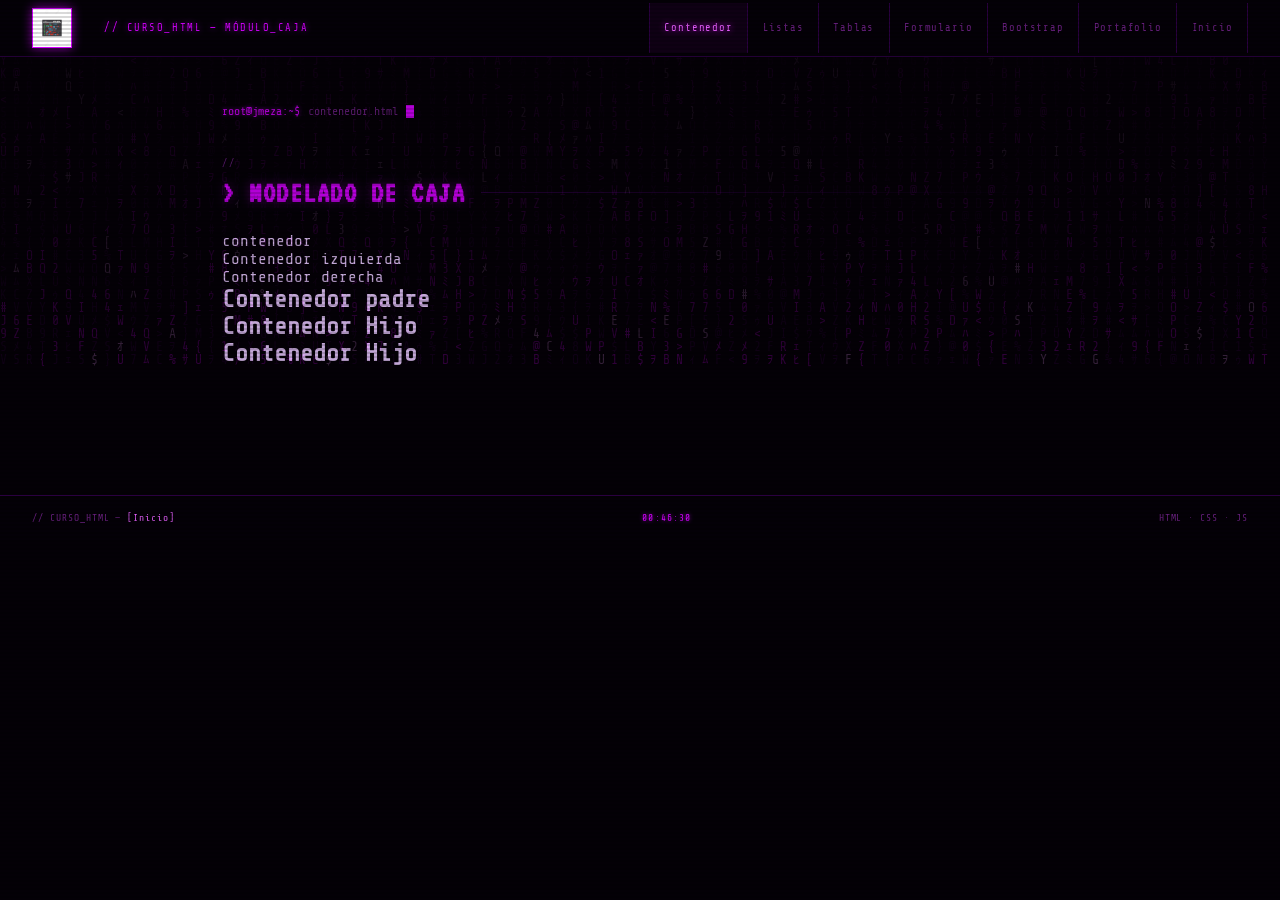
<file: contenedor.html>
<!DOCTYPE html>
<html lang="es">
<head>
    <meta charset="UTF-8">
    <meta name="viewport" content="width=device-width, initial-scale=1.0">
    <title>Contenedor — Curso HTML</title>
    <link rel="preconnect" href="https://fonts.googleapis.com">
    <link href="https://fonts.googleapis.com/css2?family=Share+Tech+Mono&family=VT323&display=swap" rel="stylesheet">
    <link rel="stylesheet" href="style.css">
</style>
</head>
<body>

<canvas id="matrix-canvas"></canvas>

<div class="topbar">
    <img src="./img/images (2).png" alt="logo" onerror="this.style.display='none'">
    <span class="topbar-title">// CURSO_HTML — MÓDULO_CAJA</span>
    <nav class="topbar-nav">
        <a href="contenedor.html" class="active">Contenedor</a>
        <a href="lista.html">Listas</a>
        <a href="tabla.html">Tablas</a>
        <a href="formulario.html">Formulario</a>
        <a href="boostrap.html">Bootstrap</a>
        <a href="Portafolio.html">Portafolio</a>
        <a href="index.html">Inicio</a>
    </nav>
</div>

<main>
    <div class="prompt">contenedor.html <div class="prompt-cur"></div></div>

    <section style="margin-bottom:3rem">
        <div class="section-tag">//</div>
        <div class="section-header"><h2>> MODELADO DE CAJA</h2></div>

    <div>
        <c1>contenedor</c1>
    </div>
    <div>
        <p>Contenedor izquierda</p>
    </div>
    <div>
        <p>Contenedor derecha</p>
    </div>
    <div>
        <h2>Contenedor padre</h2>
        <div>
            <h2>Contenedor Hijo </h2>
        </div>
        <div>
            <h2>Contenedor Hijo </h2>
        </div>
    </div>
    </section>
</main>

<footer>
    <div class="footer-text">// CURSO_HTML — <a href="index.html">[Inicio]</a></div>
    <div id="clock"></div>
    <div class="footer-text">HTML · CSS · JS</div>
</footer>

<script src="matrix.js"></script>
</body>
</html>
</file>
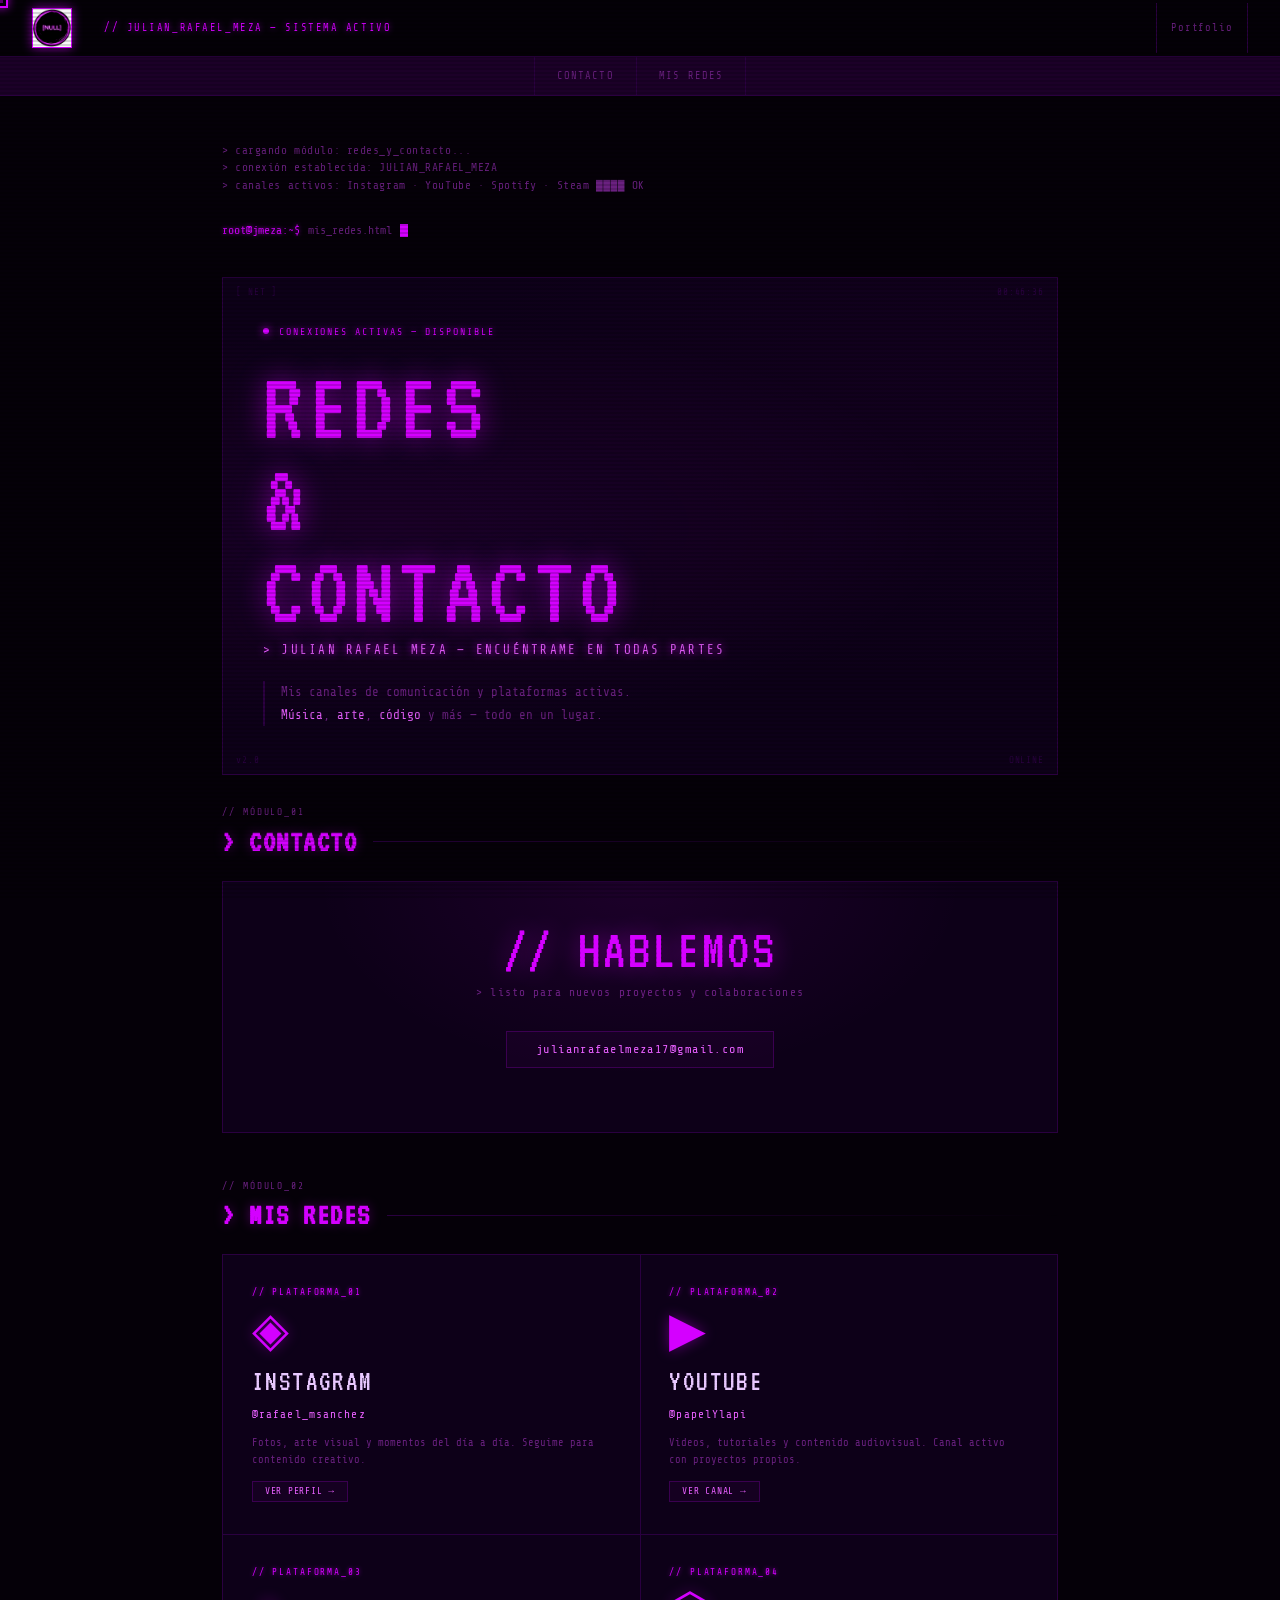
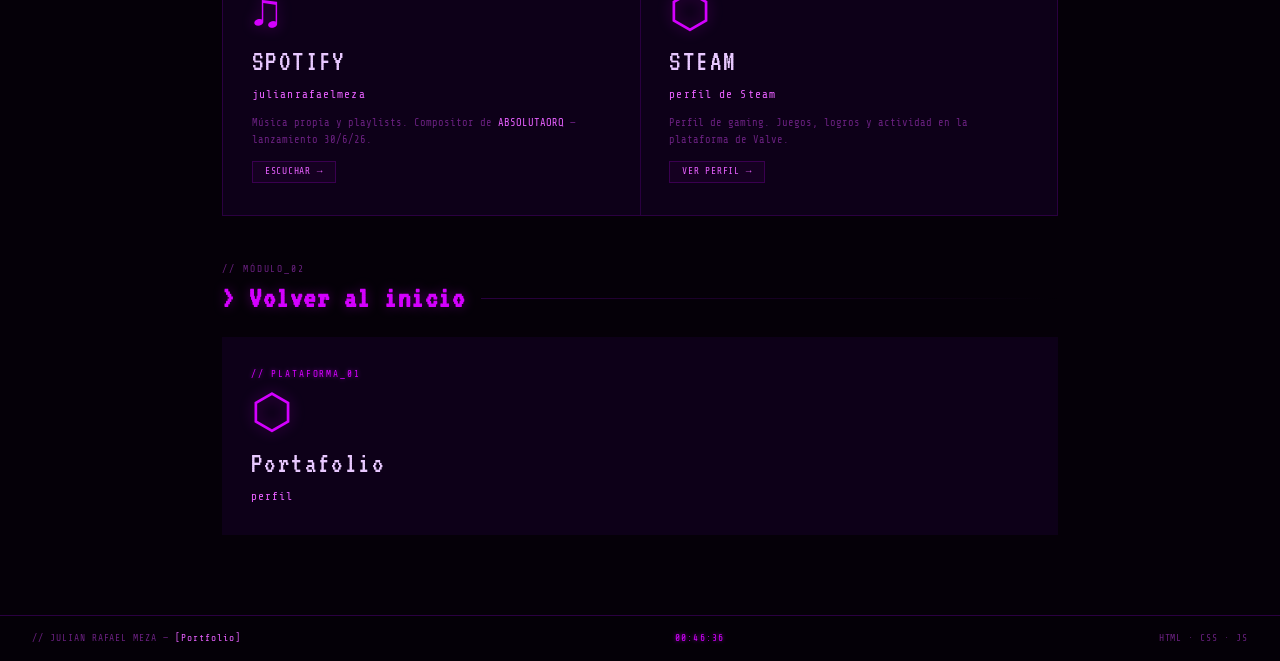
<file: mis_redes.html>
<!DOCTYPE html>
<html lang="es">
<head>
<meta charset="UTF-8">
<meta name="viewport" content="width=device-width, initial-scale=1.0">
<title>JULIAN RAFAEL MEZA — REDES & CONTACTO</title>
<link rel="preconnect" href="https://fonts.googleapis.com">
<link href="https://fonts.googleapis.com/css2?family=Share+Tech+Mono&family=VT323&display=swap" rel="stylesheet">
<style>
:root {
  --bg:       #050008;
  --bg2:      #080010;
  --surface:  #0d0018;
  --surface2: #130022;
  --p:        #d400ff;
  --p-bright: #e860ff;
  --p-dim:    #8800a8;
  --p-dark:   #3a0050;
  --p-xdark:  #1c0028;
  --dim:      #2a0040;
  --muted:    #6a2080;
  --text:     #e8c8ff;
  --font-mono: 'Share Tech Mono', monospace;
  --font-disp: 'VT323', monospace;
}
*,*::before,*::after{box-sizing:border-box;margin:0;padding:0}
html{scroll-behavior:smooth}
body{background:var(--bg);color:var(--text);font-family:var(--font-mono);overflow-x:hidden;min-height:100vh;cursor:none}

/* SCANLINES */
body::after{content:'';position:fixed;inset:0;background:repeating-linear-gradient(0deg,transparent,transparent 2px,rgba(0,0,0,0.15) 2px,rgba(0,0,0,0.15) 4px);pointer-events:none;z-index:9000}

/* CANVAS */
#matrix-canvas{position:fixed;inset:0;z-index:0;opacity:0.2;pointer-events:none}

/* CURSOR */
.cursor{position:fixed;width:16px;height:16px;border:2px solid var(--p);pointer-events:none;z-index:9999;transform:translate(-50%,-50%);transition:width .15s,height .15s,border-color .15s;box-shadow:0 0 10px var(--p-dim)}
.cursor::after{content:'';position:absolute;inset:3px;background:var(--p);opacity:0.4}

header,main,footer,.topbar{position:relative;z-index:10}

/* TOPBAR */
.topbar{border-bottom:1px solid var(--dim);padding:0 2rem;display:flex;align-items:center;gap:2rem;background:rgba(5,0,8,0.95);backdrop-filter:blur(4px);position:sticky;top:0;z-index:200}
.topbar img{width:40px;height:40px;object-fit:cover;border:1px solid var(--p);box-shadow:0 0 10px var(--p-dim);margin:0.5rem 0;flex-shrink:0}
.topbar-title{font-size:0.65rem;color:var(--p);letter-spacing:0.15em;text-shadow:0 0 6px var(--p-dim)}
.topbar-nav{margin-left:auto;display:flex;gap:0}
.topbar-nav a{font-size:0.65rem;color:var(--muted);text-decoration:none;padding:1.2rem 0.9rem;letter-spacing:0.08em;border-left:1px solid var(--dim);transition:color .2s,background .2s;display:block}
.topbar-nav a:last-child{border-right:1px solid var(--dim)}
.topbar-nav a:hover,.topbar-nav a.active{color:var(--p-bright);background:rgba(212,0,255,0.05);text-shadow:0 0 6px var(--p)}

/* NAV INTERNA */
.inner-nav{background:var(--p-xdark);border-bottom:1px solid var(--dim);padding:0 2rem;display:flex;justify-content:center;position:sticky;top:57px;z-index:190}
.inner-nav a{font-size:0.65rem;color:var(--muted);text-decoration:none;padding:0.8rem 1.4rem;letter-spacing:0.1em;text-transform:uppercase;border-right:1px solid var(--dim);transition:color .2s,background .2s;display:block}
.inner-nav a:first-child{border-left:1px solid var(--dim)}
.inner-nav a:hover,.inner-nav a.nav-active{color:var(--p-bright);background:rgba(212,0,255,0.07);text-shadow:0 0 8px var(--p)}

/* MAIN */
main{max-width:900px;margin:0 auto;padding:3rem 2rem 5rem}

/* BOOT */
.boot-line{font-size:0.7rem;color:var(--muted);letter-spacing:0.05em;margin-bottom:0.28rem;opacity:0;animation:bootfade .3s forwards}
.boot-line:nth-child(1){animation-delay:.1s}
.boot-line:nth-child(2){animation-delay:.4s}
.boot-line:nth-child(3){animation-delay:.7s}
@keyframes bootfade{to{opacity:1}}

/* PROMPT */
.prompt{display:flex;align-items:center;gap:.5rem;font-size:.72rem;color:var(--muted);margin-bottom:2.5rem}
.prompt::before{content:'root@jmeza:~$';color:var(--p);text-shadow:0 0 4px var(--p-dim)}
.prompt-cur{width:8px;height:13px;background:var(--p);animation:blink 1s infinite;display:inline-block}
@keyframes blink{0%,100%{opacity:1}50%{opacity:0}}

/* HERO */
.hero{border:1px solid var(--dim);background:var(--surface);padding:3rem 2.5rem;margin-bottom:2rem;position:relative;overflow:hidden}
.hero::before{content:'';position:absolute;inset:0;background:radial-gradient(ellipse at 20% 50%,rgba(212,0,255,0.07) 0%,transparent 60%),radial-gradient(ellipse at 80% 20%,rgba(136,0,168,0.04) 0%,transparent 55%);pointer-events:none}
.hero-corner{position:absolute;font-size:.58rem;color:var(--dim);letter-spacing:.1em}
.hero-corner.tl{top:.6rem;left:.8rem}
.hero-corner.tr{top:.6rem;right:.8rem}
.hero-corner.bl{bottom:.6rem;left:.8rem}
.hero-corner.br{bottom:.6rem;right:.8rem}
.hero-status{font-size:.62rem;color:var(--p);letter-spacing:.2em;text-transform:uppercase;margin-bottom:1.5rem;display:flex;align-items:center;gap:.6rem;text-shadow:0 0 6px var(--p-dim)}
.hero-status::before{content:'';width:6px;height:6px;background:var(--p);border-radius:50%;box-shadow:0 0 8px var(--p);animation:blink 1.2s infinite}
.hero-name{font-family:var(--font-disp);font-size:clamp(3.5rem,8vw,7rem);line-height:.9;letter-spacing:.04em;color:var(--p);text-shadow:0 0 24px rgba(212,0,255,.5),0 0 48px rgba(212,0,255,.2);margin-bottom:.4rem}
.glitch{position:relative;display:inline-block}
.glitch::before,.glitch::after{content:attr(data-text);position:absolute;inset:0;clip-path:polygon(0 0,0 0,0 0,0 0)}
.glitch::before{color:#ff00ff;transform:translateX(-3px);animation:g1 4s infinite;opacity:.6}
.glitch::after{color:#aa00ff;transform:translateX(3px);animation:g2 4s infinite;opacity:.4}
@keyframes g1{0%,90%,100%{clip-path:polygon(0 0,0 0,0 0,0 0);transform:translateX(0)}92%{clip-path:polygon(0 20%,100% 20%,100% 40%,0 40%);transform:translateX(-3px)}94%{clip-path:polygon(0 60%,100% 60%,100% 80%,0 80%);transform:translateX(3px)}96%{clip-path:polygon(0 10%,100% 10%,100% 30%,0 30%);transform:translateX(-2px)}}
@keyframes g2{0%,90%,100%{clip-path:polygon(0 0,0 0,0 0,0 0);transform:translateX(0)}91%{clip-path:polygon(0 50%,100% 50%,100% 70%,0 70%);transform:translateX(3px)}93%{clip-path:polygon(0 30%,100% 30%,100% 45%,0 45%);transform:translateX(-3px)}95%{clip-path:polygon(0 70%,100% 70%,100% 90%,0 90%);transform:translateX(2px)}}
.hero-role{font-size:.78rem;color:var(--p-bright);letter-spacing:.18em;text-transform:uppercase;text-shadow:0 0 8px var(--p);margin-bottom:1.5rem}
.hero-desc{font-size:.78rem;color:var(--muted);line-height:1.8;max-width:500px;border-left:2px solid var(--dim);padding-left:1rem}
.hero-desc span{color:var(--p-bright)}

/* SECTION */
.section-tag{font-size:.6rem;color:var(--muted);letter-spacing:.2em;text-transform:uppercase;margin-bottom:.6rem}
.section-header{display:flex;align-items:center;gap:1rem;margin-bottom:1.5rem}
.section-header h2{font-family:var(--font-disp);font-size:1.9rem;color:var(--p);letter-spacing:.05em;text-shadow:0 0 12px rgba(212,0,255,.35)}
.section-header::after{content:'';flex:1;height:1px;background:linear-gradient(to right,var(--dim),transparent)}

/* CONTACT */
.contact-block{border:1px solid var(--dim);background:var(--surface);padding:2.5rem 2rem;text-align:center;position:relative;overflow:hidden;margin-bottom:1px}
.contact-block::before{content:'';position:absolute;inset:0;background:radial-gradient(ellipse at 50% 0%,rgba(212,0,255,.08) 0%,transparent 55%);pointer-events:none}
.contact-title{font-family:var(--font-disp);font-size:3.5rem;color:var(--p);text-shadow:0 0 24px rgba(212,0,255,.45);margin-bottom:.5rem;letter-spacing:.05em}
.contact-sub{font-size:.7rem;color:var(--muted);letter-spacing:.1em;margin-bottom:2rem}
.contact-email{display:inline-block;font-size:.75rem;color:var(--p-bright);border:1px solid var(--p-dark);padding:.65rem 1.8rem;letter-spacing:.12em;text-transform:lowercase;background:rgba(212,0,255,.04);text-decoration:none;transition:all .2s;margin-bottom:1.5rem}
.contact-email:hover{background:rgba(212,0,255,.12);box-shadow:0 0 12px var(--p-dim);color:#fff}

/* REDES GRID */
.redes-grid{display:grid;grid-template-columns:repeat(2,1fr);gap:1px;background:var(--dim);border:1px solid var(--dim);margin-bottom:3rem}
.red-card{background:var(--surface);padding:2rem 1.8rem;display:flex;flex-direction:column;gap:.7rem;transition:background .25s;position:relative;overflow:hidden;text-decoration:none}
.red-card::before{content:'';position:absolute;top:0;left:0;right:0;height:2px;background:linear-gradient(to right,var(--p-dark),var(--p),var(--p-dark));opacity:0;transition:opacity .25s}
.red-card:hover{background:var(--surface2)}
.red-card:hover::before{opacity:1}
.red-platform{font-size:.58rem;color:var(--p);letter-spacing:.2em;text-transform:uppercase;text-shadow:0 0 4px var(--p-dim)}
.red-icon{font-family:var(--font-disp);font-size:3rem;color:var(--p);text-shadow:0 0 14px rgba(212,0,255,.4);line-height:1}
.red-name{font-family:var(--font-disp);font-size:1.8rem;color:var(--text);letter-spacing:.05em;line-height:1}
.red-handle{font-size:.7rem;color:var(--p-bright);letter-spacing:.1em}
.red-desc{font-size:.65rem;color:var(--muted);line-height:1.65;margin-top:.2rem}
.red-link{font-size:.6rem;color:var(--p-bright);border:1px solid var(--p-dark);padding:.28rem .75rem;letter-spacing:.08em;text-transform:uppercase;display:inline-block;margin-top:auto;background:rgba(212,0,255,.04);transition:all .2s;align-self:flex-start}
.red-card:hover .red-link{background:rgba(212,0,255,.12);box-shadow:0 0 8px var(--p-dim);color:#fff}

/* FOOTER */
footer{border-top:1px solid var(--dim);padding:1.1rem 2rem;display:flex;justify-content:space-between;align-items:center;background:rgba(5,0,8,.95);position:relative;z-index:10}
.footer-text{font-size:.6rem;color:var(--muted);letter-spacing:.1em}
.footer-text a{color:var(--p-bright);text-decoration:none}
#clock{font-size:.6rem;color:var(--p);letter-spacing:.12em;font-family:var(--font-mono);text-shadow:0 0 4px var(--p-dim)}

/* REVEAL */
.reveal{opacity:0;transform:translateY(14px);transition:opacity .7s cubic-bezier(.16,1,.3,1),transform .7s cubic-bezier(.16,1,.3,1)}
.reveal.visible{opacity:1;transform:translateY(0)}
.reveal-d1{transition-delay:.1s}
.reveal-d2{transition-delay:.2s}
.reveal-d3{transition-delay:.3s}

@media(max-width:680px){
  .topbar-title{display:none}
  .topbar-nav a{padding:1rem .6rem;font-size:.58rem}
  .inner-nav a{padding:.7rem .8rem;font-size:.58rem}
  .hero-name{font-size:3.5rem}
  .redes-grid{grid-template-columns:1fr}
}
</style>
</head>
<body>

<canvas id="matrix-canvas"></canvas>
<div class="cursor" id="cursor"></div>

<!-- TOPBAR -->
<div class="topbar">
  <img src="./img/bg,f8f8f8-flat,750x,075,f-pad,750x1000,f8f8f8.jpg" alt="logo" onerror="this.style.display='none'">
  <span class="topbar-title">// JULIAN_RAFAEL_MEZA — SISTEMA ACTIVO</span>
  <nav class="topbar-nav">
    <a href="Portafolio.html">Portfolio</a>
  </nav>
</div>

<!-- NAV INTERNA -->
<nav class="inner-nav" id="inner-nav">
  <a href="#contacto">Contacto</a>
  <a href="#mis-redes">Mis Redes</a>
</nav>

<main>

  <!-- BOOT -->
  <div style="margin-bottom:2rem">
    <div class="boot-line">> cargando módulo: redes_y_contacto...</div>
    <div class="boot-line">> conexión establecida: JULIAN_RAFAEL_MEZA</div>
    <div class="boot-line">> canales activos: Instagram · YouTube · Spotify · Steam ████ OK</div>
  </div>

  <div class="prompt">mis_redes.html <div class="prompt-cur"></div></div>

  <!-- HERO -->
  <div class="hero reveal">
    <div class="hero-corner tl">[ NET ]</div>
    <div class="hero-corner tr" id="hero-clock">--:--:--</div>
    <div class="hero-corner bl">v2.0</div>
    <div class="hero-corner br">ONLINE</div>
    <div class="hero-status">conexiones activas — disponible</div>
    <div class="hero-name">
      <span class="glitch" data-text="REDES">REDES</span><br>
      <span class="glitch" data-text="&">&#38;</span><br>
      <span class="glitch" data-text="CONTACTO">CONTACTO</span>
    </div>
    <div class="hero-role">> Julian Rafael Meza — encuéntrame en todas partes</div>
    <div class="hero-desc">
      Mis canales de comunicación y plataformas activas.<br>
      <span>Música</span>, <span>arte</span>, <span>código</span> y más — todo en un lugar.
    </div>
  </div>

  <!-- ░░░ CONTACTO ░░░ -->
  <section style="margin-bottom:3rem">
    <div id="contacto" style="position:relative;top:-90px"></div>
    <div class="section-tag">// módulo_01</div>
    <div class="section-header"><h2>> CONTACTO</h2></div>

    <div class="contact-block reveal">
      <div class="contact-title">// HABLEMOS</div>
      <div class="contact-sub">> listo para nuevos proyectos y colaboraciones</div>
      <a href="mailto:julianrafaelmeza17@gmail.com" class="contact-email">julianrafaelmeza17@gmail.com</a>
    </div>
  </section>

  <!-- ░░░ MIS REDES ░░░ -->
  <section style="margin-bottom:3rem">
    <div id="mis-redes" style="position:relative;top:-90px"></div>
    <div class="section-tag">// módulo_02</div>
    <div class="section-header"><h2>> MIS REDES</h2></div>

    <div class="redes-grid">

      <!-- INSTAGRAM -->
      <a href="https://www.instagram.com/rafael_msanchez/" target="_blank" class="red-card reveal">
        <div class="red-platform">// plataforma_01</div>
        <div class="red-icon">◈</div>
        <div class="red-name">INSTAGRAM</div>
        <div class="red-handle">@rafael_msanchez</div>
        <div class="red-desc">Fotos, arte visual y momentos del día a día. Seguime para contenido creativo.</div>
        <div class="red-link">ver perfil →</div>
      </a>

      <!-- YOUTUBE -->
      <a href="https://www.youtube.com/@papelYlapi" target="_blank" class="red-card reveal reveal-d1">
        <div class="red-platform">// plataforma_02</div>
        <div class="red-icon">▶</div>
        <div class="red-name">YOUTUBE</div>
        <div class="red-handle">@papelYlapi</div>
        <div class="red-desc">Videos, tutoriales y contenido audiovisual. Canal activo con proyectos propios.</div>
        <div class="red-link">ver canal →</div>
      </a>

      <!-- SPOTIFY -->
      <a href="https://open.spotify.com/user/ewj15jwbirtg1v6elux955fta?si=fZAaULbITOSueE960g8Mcg" target="_blank" class="red-card reveal reveal-d2">
        <div class="red-platform">// plataforma_03</div>
        <div class="red-icon">♫</div>
        <div class="red-name">SPOTIFY</div>
        <div class="red-handle">julianrafaelmeza</div>
        <div class="red-desc">Música propia y playlists. Compositor de <span style="color:var(--p-bright)">ABSOLUTAORQ</span> — lanzamiento 30/6/26.</div>
        <div class="red-link">escuchar →</div>
      </a>

      <!-- STEAM -->
      <a href="https://steamcommunity.com/profiles/76561199217957286/" target="_blank" class="red-card reveal reveal-d3">
        <div class="red-platform">// plataforma_04</div>
        <div class="red-icon">⬡</div>
        <div class="red-name">STEAM</div>
        <div class="red-handle">perfil de Steam</div>
        <div class="red-desc">Perfil de gaming. Juegos, logros y actividad en la plataforma de Valve.</div>
        <div class="red-link">ver perfil →</div>
      </a>

    </div>
  </section>
<section>
    <div id="mis-red" style="position:relative;top:-90px"></div>
    <div class="section-tag">// módulo_02</div>
    <div class="section-header"><h2>> Volver al inicio</h2></div>
  <a href="Portafolio.html" target="_blank" class="red-card reveal reveal-d3">
        <div class="red-platform">// plataforma_01</div>
        <div class="red-icon">⬡</div>
        <div class="red-name">Portafolio</div>
        <div class="red-handle">perfil</div>
      </a>

</section>
</main>

<footer>
  <div class="footer-text">// JULIAN RAFAEL MEZA — <a href="Portafolio.html">[Portfolio]</a></div>
  <div id="clock"></div>
  <div class="footer-text">HTML · CSS · JS</div>
</footer>

<script>
// CURSOR
const cur = document.getElementById('cursor');
document.addEventListener('mousemove', e => {
  cur.style.left = e.clientX + 'px';
  cur.style.top  = e.clientY + 'px';
});
document.querySelectorAll('a,.red-card').forEach(el => {
  el.addEventListener('mouseenter', () => {
    cur.style.width = '24px'; cur.style.height = '24px';
    cur.style.borderColor = '#e860ff';
    cur.style.boxShadow = '0 0 14px #8800a8';
  });
  el.addEventListener('mouseleave', () => {
    cur.style.width = '16px'; cur.style.height = '16px';
    cur.style.borderColor = 'var(--p)';
    cur.style.boxShadow = '0 0 10px var(--p-dim)';
  });
});

// CLOCK
function tick() {
  const t = new Date();
  const s = [t.getHours(), t.getMinutes(), t.getSeconds()].map(n => String(n).padStart(2,'0')).join(':');
  document.getElementById('clock').textContent = s;
  document.getElementById('hero-clock').textContent = s;
}
tick(); setInterval(tick, 1000);

// MATRIX RAIN
const canvas = document.getElementById('matrix-canvas');
const ctx = canvas.getContext('2d');
function resize() { canvas.width = innerWidth; canvas.height = innerHeight; }
resize(); window.addEventListener('resize', resize);
const chars = 'ABCDEFGHIJKLMNOPQRSTUVWXYZ0123456789@#$%ｦｧｨｩｪﾊﾋｻﾐﾑﾒｳｦｵ<>[]{}';
const fs = 13;
let drops = Array(Math.floor(innerWidth / fs)).fill(1);
function draw() {
  ctx.fillStyle = 'rgba(5,0,8,0.055)';
  ctx.fillRect(0, 0, canvas.width, canvas.height);
  ctx.font = fs + 'px Share Tech Mono, monospace';
  drops.forEach((y, i) => {
    const bright = Math.random() > 0.96;
    ctx.fillStyle = bright ? '#f0a0ff' : (Math.random() > 0.65 ? '#d400ff' : '#3a0050');
    ctx.fillText(chars[Math.floor(Math.random() * chars.length)], i * fs, y * fs);
    if (y * fs > canvas.height && Math.random() > 0.974) drops[i] = 0;
    drops[i]++;
  });
}
setInterval(draw, 42);

// REVEAL
const obs = new IntersectionObserver(entries => {
  entries.forEach(e => { if (e.isIntersecting) e.target.classList.add('visible'); });
}, { threshold: 0.07 });
document.querySelectorAll('.reveal').forEach(r => obs.observe(r));

// INNER NAV ACTIVE
const sections = ['contacto','mis-redes'];
const navLinks = document.querySelectorAll('.inner-nav a');
window.addEventListener('scroll', () => {
  let current = '';
  sections.forEach(id => {
    const el = document.getElementById(id);
    if (el && scrollY >= el.offsetTop - 120) current = id;
  });
  navLinks.forEach(a => {
    const href = a.getAttribute('href').replace('#','');
    a.classList.toggle('nav-active', href === current);
  });
});
</script>
</body>
</html>
</file>
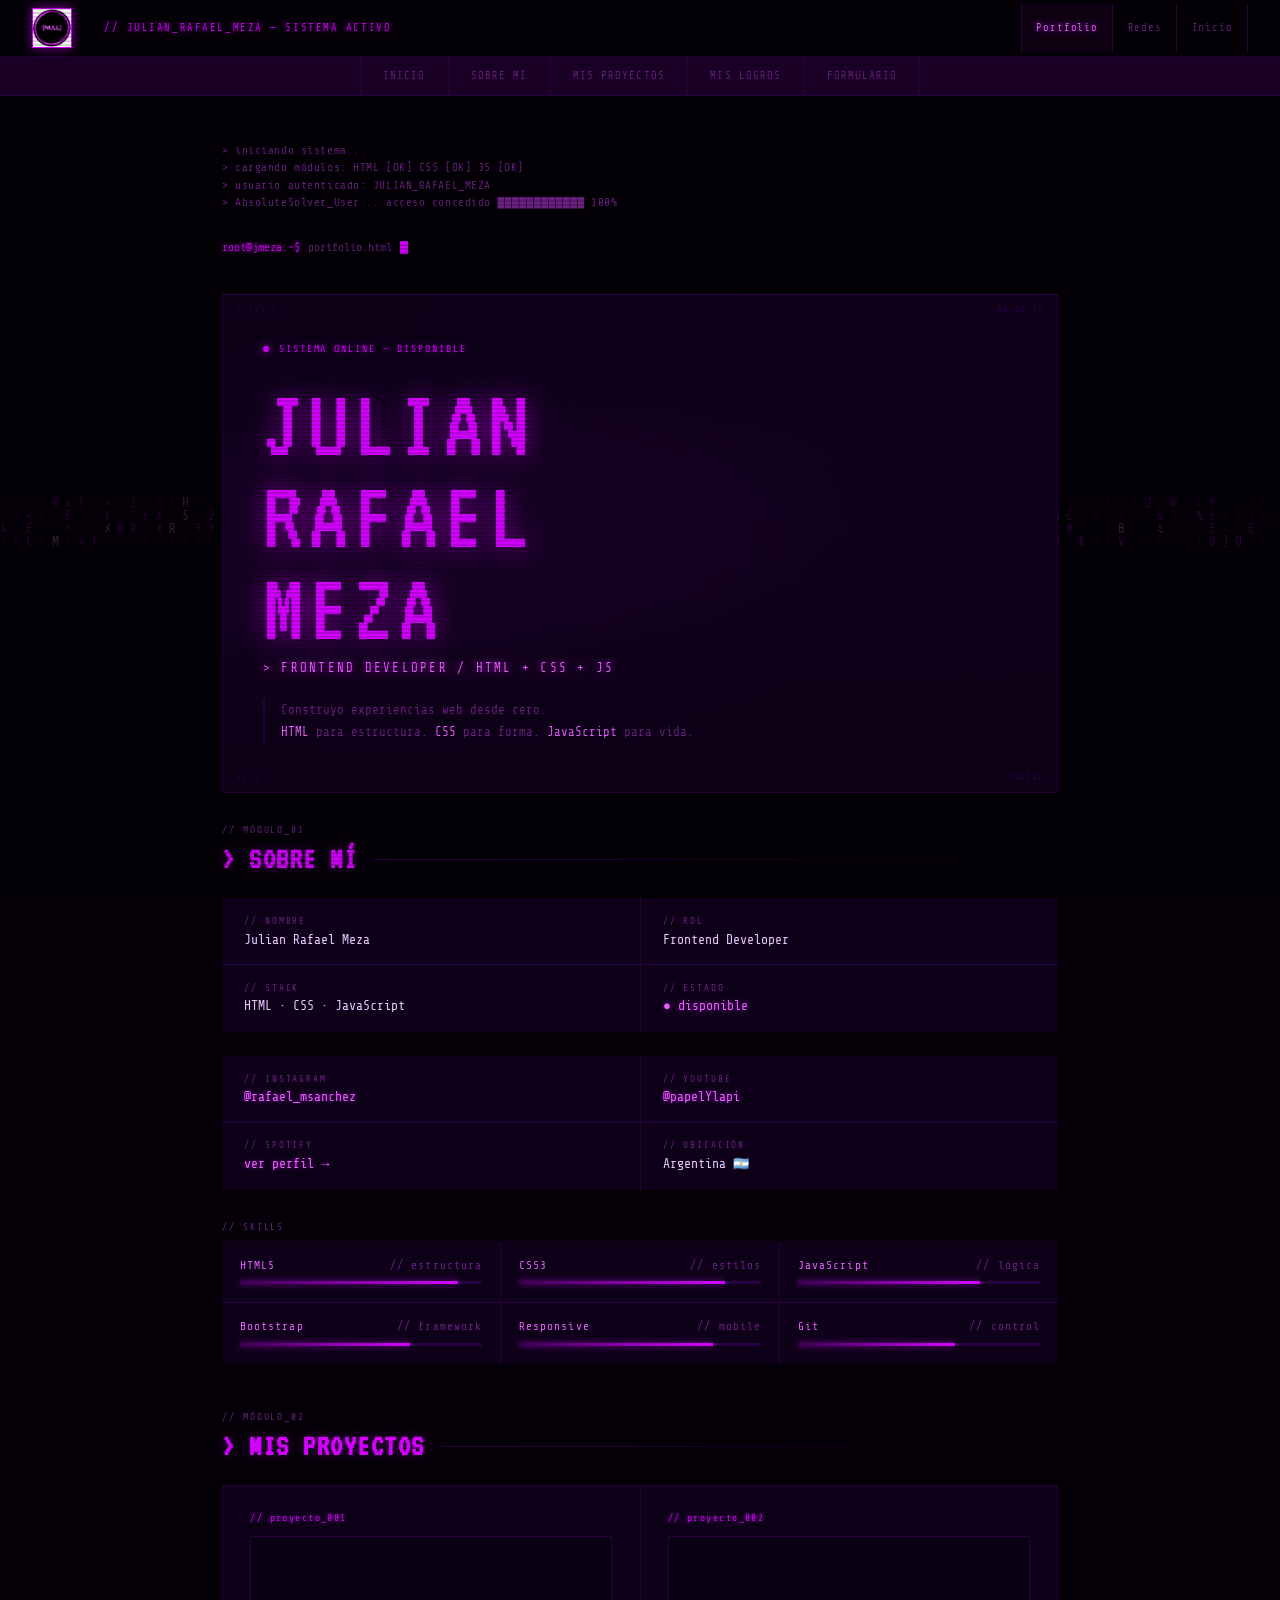
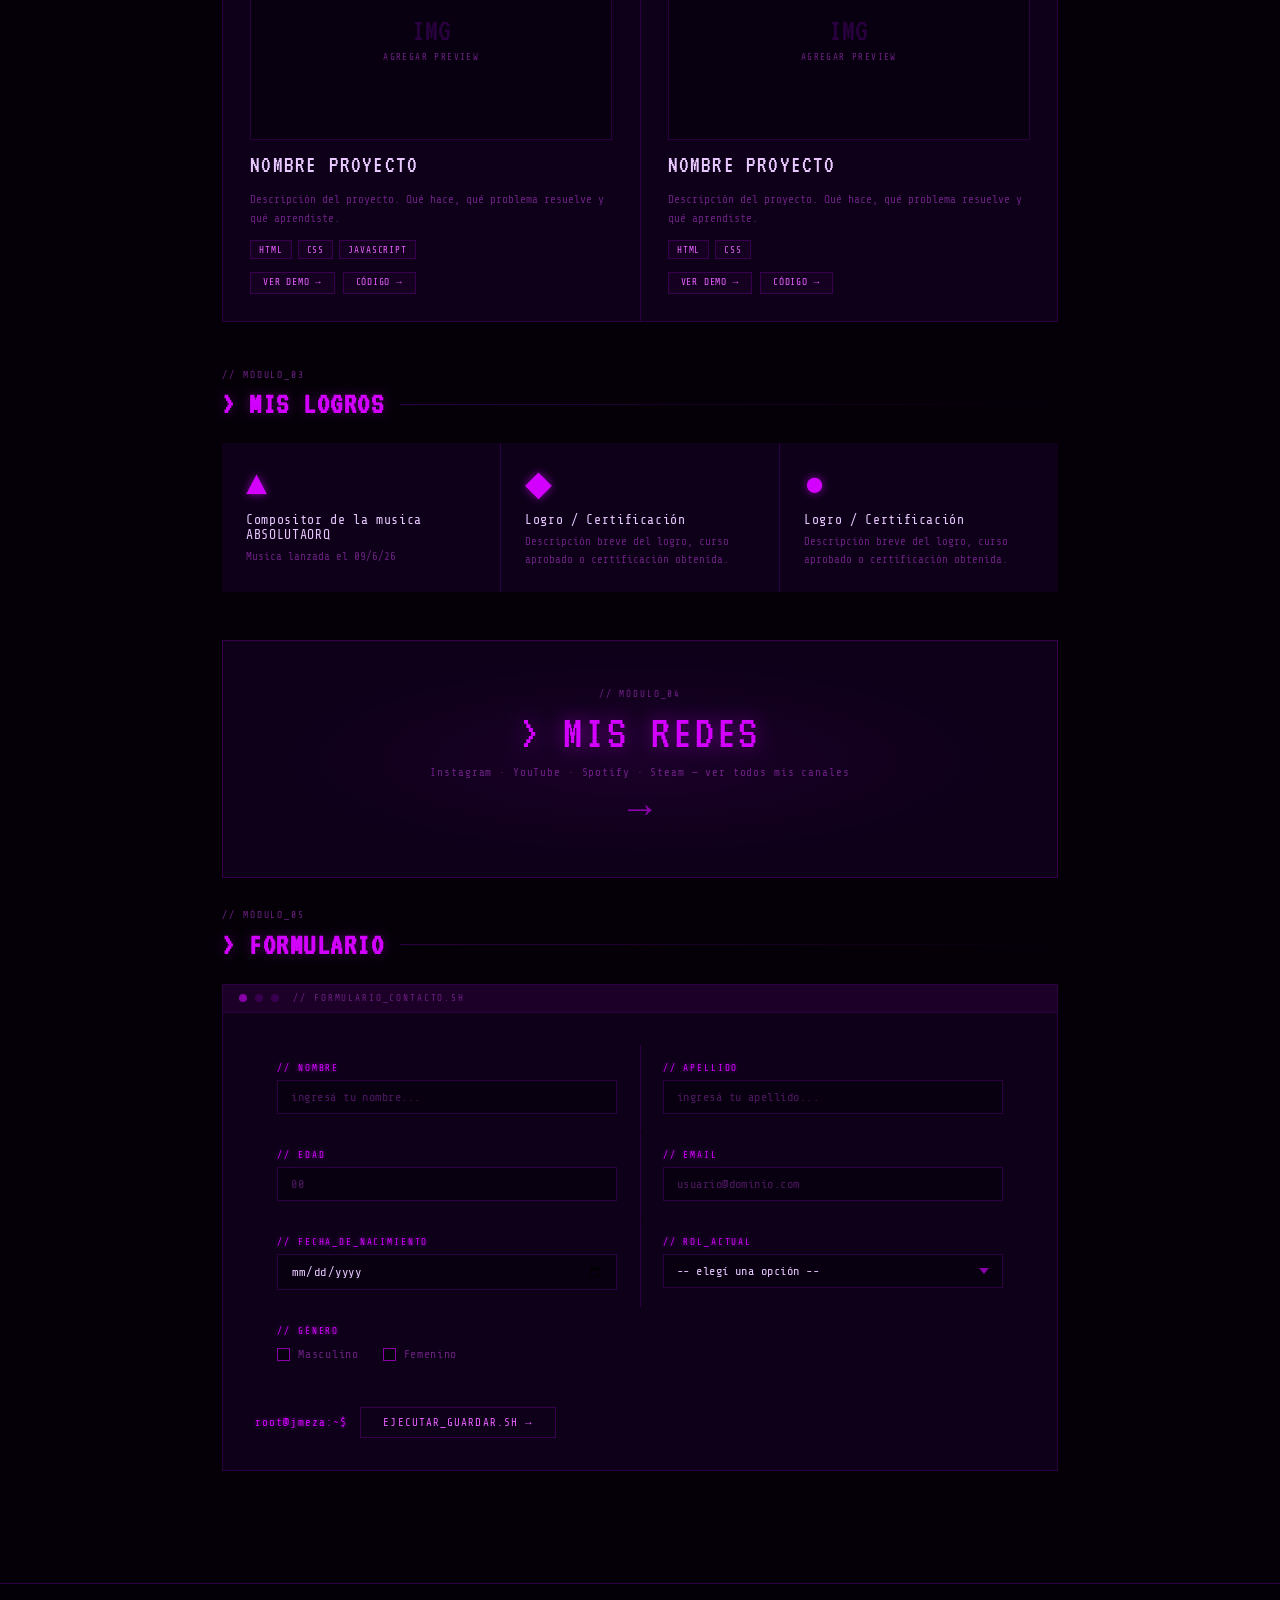
<file: Portafolio.html>
<!DOCTYPE html>
<html lang="es">
<head>
<meta charset="UTF-8">
<meta name="viewport" content="width=device-width, initial-scale=1.0">
<title>JULIAN RAFAEL MEZA — PORTAFOLIO</title>
<link rel="preconnect" href="https://fonts.googleapis.com">
<link href="https://fonts.googleapis.com/css2?family=Share+Tech+Mono&family=VT323&display=swap" rel="stylesheet">
<link rel="stylesheet" href="style.css">

</head>
<body>

<canvas id="matrix-canvas"></canvas>


<div class="topbar">
  <img src="./img/bg,f8f8f8-flat,750x,075,f-pad,750x1000,f8f8f8.jpg" alt="logo" onerror="this.style.display='none'">
  <span class="topbar-title">// JULIAN_RAFAEL_MEZA — SISTEMA ACTIVO</span>
  <nav class="topbar-nav">
    <a href="Portafolio.html" class="active">Portfolio</a>
    <a href="mis_redes.html">Redes</a>
    <a href="index.html">Inicio</a>
  </nav>
</div>

<nav class="inner-nav" id="inner-nav">
  <a href="#inicio">Inicio</a>
  <a href="#sobre-mi">Sobre mí</a>
  <a href="#mis-proyectos">Mis proyectos</a>
  <a href="#mis-logros">Mis logros</a>
  <a href="#formulario">formulario</a>
</nav>


<main>


  <div style="margin-bottom:2rem">
    <div class="boot-line">> iniciando sistema...</div>
    <div class="boot-line">> cargando módulos: HTML [OK] CSS [OK] JS [OK]</div>
    <div class="boot-line">> usuario autenticado: JULIAN_RAFAEL_MEZA</div>
    <div class="boot-line">> AbsoluteSolver_User... acceso concedido ████████████ 100%</div>
  </div>

  <div class="prompt">portfolio.html <div class="prompt-cur"></div></div>


  <div id="inicio"></div>
  <div class="hero reveal">
    <div class="hero-corner tl">[ SYS ]</div>
    <div class="hero-corner tr" id="hero-clock">--:--:--</div>
    <div class="hero-corner bl">v2.0</div>
    <div class="hero-corner br">ONLINE</div>
    <div class="hero-status">sistema online — disponible</div>
    <div class="hero-name">
      <span class="glitch" data-text="JULIAN">JULIAN</span><br>
      <span class="glitch" data-text="RAFAEL">RAFAEL</span><br>
      <span class="glitch" data-text="MEZA">MEZA</span>
    </div>
    <div class="hero-role">> Frontend Developer / HTML + CSS + JS</div>
    <div class="hero-desc">
      Construyo experiencias web desde cero.<br>
      <span>HTML</span> para estructura. <span>CSS</span> para forma. <span>JavaScript</span> para vida.
    </div>
  </div>

  <section style="margin-bottom:3rem">
    <div id="sobre-mi" style="position:relative;top:-90px"></div>
    <div class="section-tag">// módulo_01</div>
    <div class="section-header"><h2>> SOBRE MÍ</h2></div>
    <div class="about-row reveal">
      <div class="about-cell">
        <div class="about-cell-label">// nombre</div>
        <div class="about-cell-value">Julian Rafael Meza</div>
      </div>
      <div class="about-cell">
        <div class="about-cell-label">// rol</div>
        <div class="about-cell-value">Frontend Developer</div>
      </div>
      <div class="about-cell">
        <div class="about-cell-label">// stack</div>
        <div class="about-cell-value">HTML · CSS · JavaScript</div>
      </div>
      <div class="about-cell">
        <div class="about-cell-label">// estado</div>
        <div class="about-cell-value" style="color:var(--p-bright);text-shadow:0 0 6px var(--p-dim)">● disponible</div>
      </div>
    </div>
    <div class="about-row reveal reveal-d1">
      <div class="about-cell">
        <div class="about-cell-label">// instagram</div>
        <div class="about-cell-value"><a href="https://www.instagram.com/rafael_msanchez/" target="_blank">@rafael_msanchez</a></div>
      </div>
      <div class="about-cell">
        <div class="about-cell-label">// youtube</div>
        <div class="about-cell-value"><a href="https://www.youtube.com/@papelYlapi" target="_blank">@papelYlapi</a></div>
      </div>
      <div class="about-cell">
        <div class="about-cell-label">// spotify</div>
        <div class="about-cell-value"><a href="https://open.spotify.com/user/ewj15jwbirtg1v6elux955fta?si=fZAaULbITOSueE960g8Mcg" target="_blank">ver perfil →</a></div>
      </div>
      <div class="about-cell">
        <div class="about-cell-label">// ubicación</div>
        <div class="about-cell-value">Argentina 🇦🇷</div>
      </div>
    </div>

    <div class="section-tag" style="margin-top:2rem">// skills</div>
    <div class="skills-grid reveal reveal-d2">
      <div class="skill-item">
        <div class="skill-name">HTML5 <span>// estructura</span></div>
        <div class="skill-bar"><div class="skill-bar-fill" data-level="90"></div></div>
      </div>
      <div class="skill-item">
        <div class="skill-name">CSS3 <span>// estilos</span></div>
        <div class="skill-bar"><div class="skill-bar-fill" data-level="85"></div></div>
      </div>
      <div class="skill-item">
        <div class="skill-name">JavaScript <span>// lógica</span></div>
        <div class="skill-bar"><div class="skill-bar-fill" data-level="75"></div></div>
      </div>
      <div class="skill-item">
        <div class="skill-name">Bootstrap <span>// framework</span></div>
        <div class="skill-bar"><div class="skill-bar-fill" data-level="70"></div></div>
      </div>
      <div class="skill-item">
        <div class="skill-name">Responsive <span>// mobile</span></div>
        <div class="skill-bar"><div class="skill-bar-fill" data-level="80"></div></div>
      </div>
      <div class="skill-item">
        <div class="skill-name">Git <span>// control</span></div>
        <div class="skill-bar"><div class="skill-bar-fill" data-level="65"></div></div>
      </div>
    </div>
  </section>

  <section style="margin-bottom:3rem">
    <div id="mis-proyectos" style="position:relative;top:-90px"></div>
    <div class="section-tag">// módulo_02</div>
    <div class="section-header"><h2>> MIS PROYECTOS</h2></div>

    <div class="projects-grid">


      <div class="project-card reveal">
        <div class="project-num">// proyecto_001</div>
        <div class="project-preview">
          <!-- Con imagen: <img src="./img/preview1.jpg" alt="Proyecto 1"> -->
          <div class="project-preview-placeholder">
            <div class="ph-icon">IMG</div>
            <div class="ph-label">agregar preview</div>
          </div>
        </div>
        <div class="project-title">NOMBRE PROYECTO</div>
        <div class="project-desc">Descripción del proyecto. Qué hace, qué problema resuelve y qué aprendiste.</div>
        <div class="project-tags">
          <span class="tag">HTML</span>
          <span class="tag">CSS</span>
          <span class="tag">JavaScript</span>
        </div>
        <div class="project-links">
          <a href="#" class="project-link">ver demo →</a>
          <a href="#" class="project-link">código →</a>
        </div>
      </div>

      
      <div class="project-card reveal reveal-d1">
        <div class="project-num">// proyecto_002</div>
        <div class="project-preview">
          <div class="project-preview-placeholder">
            <div class="ph-icon">IMG</div>
            <div class="ph-label">agregar preview</div>
          </div>
        </div>
        <div class="project-title">NOMBRE PROYECTO</div>
        <div class="project-desc">Descripción del proyecto. Qué hace, qué problema resuelve y qué aprendiste.</div>
        <div class="project-tags">
          <span class="tag">HTML</span>
          <span class="tag">CSS</span>
        </div>
        <div class="project-links">
          <a href="#" class="project-link">ver demo →</a>
          <a href="#" class="project-link">código →</a>
        </div>
      </div>
    </div>
    
  </section>

  <!-- ░░░ MIS LOGROS ░░░ -->
  <section style="margin-bottom:3rem">
    <div id="mis-logros" style="position:relative;top:-90px"></div>
    <div class="section-tag">// módulo_03</div>
    <div class="section-header"><h2>> MIS LOGROS</h2></div>

    <div class="logros-grid">

      <div class="logro-card reveal">
        <div class="logro-icon">▲</div>
        <div class="logro-title">Compositor de la musica ABSOLUTAORQ</div>
        <div class="logro-desc">Musica lanzada el 09/6/26</div>
      </div>

      <div class="logro-card reveal reveal-d1">
        <div class="logro-icon">◆</div>
        <div class="logro-title">Logro / Certificación</div>
        <div class="logro-desc">Descripción breve del logro, curso aprobado o certificación obtenida.</div>
      </div>

      <div class="logro-card reveal reveal-d2">
        <div class="logro-icon">●</div>
        <div class="logro-title">Logro / Certificación</div>
        <div class="logro-desc">Descripción breve del logro, curso aprobado o certificación obtenida.

        </div>
      </div>
    </div>
  </section>

  <section style="margin-bottom:2rem">
    <a href="mis_redes.html" class="redes-cta reveal">
      <div class="redes-cta-label">// módulo_04</div>
      <div class="redes-cta-title">> MIS REDES</div>
      <div class="redes-cta-sub">Instagram · YouTube · Spotify · Steam — ver todos mis canales</div>
      <div class="redes-cta-arrow">→</div>
    </a>
  </section>


  <div id="formulario" style="position:relative;top:-90px"></div>
  <section style="margin-bottom:2rem">
    <div class="section-tag">// módulo_05</div>
    <div class="section-header"><h2>> FORMULARIO</h2></div>

    <div class="form-terminal reveal">
      <div class="form-topbar">
        <span class="form-topbar-dot"></span><span class="form-topbar-dot"></span><span class="form-topbar-dot"></span>
        <span class="form-topbar-title">// formulario_contacto.sh</span>
      </div>

      <form class="form-body" onsubmit="return false;">

        <div class="form-row">
          <div class="form-field">
            <label class="form-label">// nombre</label>
            <input class="form-input" type="text" placeholder="ingresá tu nombre...">
          </div>
          <div class="form-field">
            <label class="form-label">// apellido</label>
            <input class="form-input" type="text" placeholder="ingresá tu apellido...">
          </div>
        </div>

        <div class="form-row">
          <div class="form-field">
            <label class="form-label">// edad</label>
            <input class="form-input" type="number" placeholder="00" min="1" max="99">
          </div>
          <div class="form-field">
            <label class="form-label">// email</label>
            <input class="form-input" type="email" placeholder="usuario@dominio.com">
          </div>
        </div>

        <div class="form-row">
          <div class="form-field">
            <label class="form-label">// fecha_de_nacimiento</label>
            <input class="form-input" type="date">
          </div>
          <div class="form-field">
            <label class="form-label">// rol_actual</label>
            <select class="form-input form-select">
              <option value="">-- elegí una opción --</option>
              <option value="frontend">Des FRONTEND</option>
              <option value="backend">Des BACKEND</option>
              <option value="lead">Líder de equipo</option>
              <option value="python">Senior PYTHON</option>
            </select>
          </div>
        </div>

        <div class="form-field">
          <label class="form-label">// género</label>
          <div class="form-checkbox-group">
            <label class="form-checkbox-label">
              <input type="checkbox" class="form-checkbox">
              <span class="form-checkbox-custom"></span>
              Masculino
            </label>
            <label class="form-checkbox-label">
              <input type="checkbox" class="form-checkbox">
              <span class="form-checkbox-custom"></span>
              Femenino
            </label>
          </div>
        </div>

        <div class="form-actions">
          <span class="form-prompt-pre">root@jmeza:~$</span>
          <button type="submit" class="form-submit">ejecutar_guardar.sh →</button>
        </div>

      </form>
    </div>
  </section>

</main>

<footer>
  <div class="footer-text">// JULIAN RAFAEL MEZA — <a href="portfolio.html">[Portfolio]</a></div>
  <div id="clock"></div>
  <div class="footer-text">HTML · CSS · JS</div>
</footer>

<script src="script.js"></script>
</body>
</html>
</file>
<file: style.css>
:root {
  --bg:       #050008;
  --bg2:      #080010;
  --surface:  #0d0018;
  --surface2: #130022;
  --p:        #d400ff;
  --p-bright: #e860ff;
  --p-dim:    #8800a8;
  --p-dark:   #3a0050;
  --p-xdark:  #1c0028;
  --dim:      #2a0040;
  --muted:    #6a2080;
  --text:     #e8c8ff;
  --font-mono: 'Share Tech Mono', monospace;
  --font-disp: 'VT323', monospace;
}
*,*::before,*::after{box-sizing:border-box;margin:0;padding:0}
html{scroll-behavior:smooth}
body{background:var(--bg);color:var(--text);font-family:var(--font-mono);overflow-x:hidden;min-height:100vh}

/* SCANLINES */
body::after{content:'';position:fixed;inset:0;background:repeating-linear-gradient(0deg,transparent,transparent 2px,rgba(0,0,0,0.15) 2px,rgba(0,0,0,0.15) 4px);pointer-events:none;z-index:9000}

/* CANVAS */
#matrix-canvas{position:fixed;inset:0;z-index:0;opacity:0.2;pointer-events:none}


/* TOPBAR — links del proyecto */
.topbar{border-bottom:1px solid var(--dim);padding:0 2rem;display:flex;align-items:center;gap:2rem;background:rgba(5,0,8,0.95);backdrop-filter:blur(4px);position:sticky;top:0;z-index:200}
.topbar img{width:40px;height:40px;object-fit:cover;border:1px solid var(--p);box-shadow:0 0 10px var(--p-dim);margin:0.5rem 0;flex-shrink:0}
.topbar-title{font-size:0.65rem;color:var(--p);letter-spacing:0.15em;text-shadow:0 0 6px var(--p-dim)}
.topbar-nav{margin-left:auto;display:flex;gap:0}
.topbar-nav a{font-size:0.65rem;color:var(--muted);text-decoration:none;padding:1.2rem 0.9rem;letter-spacing:0.08em;border-left:1px solid var(--dim);transition:color .2s,background .2s;display:block}
.topbar-nav a:last-child{border-right:1px solid var(--dim)}
.topbar-nav a:hover,.topbar-nav a.active{color:var(--p-bright);background:rgba(212,0,255,0.05);text-shadow:0 0 6px var(--p)}
.topbar-nav a[href="portfolio.html"]{color:var(--p);text-shadow:0 0 4px var(--p-dim)}

/* NAV INTERNA — anclas del portfolio */
.inner-nav{background:var(--p-xdark);border-bottom:1px solid var(--dim);padding:0 2rem;display:flex;justify-content:center;position:sticky;top:57px;z-index:190}
.inner-nav a{font-size:0.65rem;color:var(--muted);text-decoration:none;padding:0.8rem 1.4rem;letter-spacing:0.1em;text-transform:uppercase;border-right:1px solid var(--dim);transition:color .2s,background .2s;display:block}
.inner-nav a:first-child{border-left:1px solid var(--dim)}
.inner-nav a:hover,.inner-nav a.nav-active{color:var(--p-bright);background:rgba(212,0,255,0.07);text-shadow:0 0 8px var(--p)}

/* MAIN */
main{max-width:900px;margin:0 auto;padding:3rem 2rem 5rem}

/* BOOT */
.boot-line{font-size:0.7rem;color:var(--muted);letter-spacing:0.05em;margin-bottom:0.28rem;opacity:0;animation:bootfade .3s forwards}
.boot-line:nth-child(1){animation-delay:.1s}
.boot-line:nth-child(2){animation-delay:.4s}
.boot-line:nth-child(3){animation-delay:.7s}
.boot-line:nth-child(4){animation-delay:1s}
@keyframes bootfade{to{opacity:1}}

/* PROMPT */
.prompt{display:flex;align-items:center;gap:.5rem;font-size:.72rem;color:var(--muted);margin-bottom:2.5rem}
.prompt::before{content:'root@jmeza:~$';color:var(--p);text-shadow:0 0 4px var(--p-dim)}
.prompt-cur{width:8px;height:13px;background:var(--p);animation:blink 1s infinite;display:inline-block}
@keyframes blink{0%,100%{opacity:1}50%{opacity:0}}

/* HERO */
.hero{border:1px solid var(--dim);background:var(--surface);padding:3rem 2.5rem;margin-bottom:2rem;position:relative;overflow:hidden}
.hero::before{content:'';position:absolute;inset:0;background:radial-gradient(ellipse at 20% 50%,rgba(212,0,255,0.07) 0%,transparent 60%),radial-gradient(ellipse at 80% 20%,rgba(136,0,168,0.04) 0%,transparent 55%);pointer-events:none}
.hero-corner{position:absolute;font-size:.58rem;color:var(--dim);letter-spacing:.1em}
.hero-corner.tl{top:.6rem;left:.8rem}
.hero-corner.tr{top:.6rem;right:.8rem}
.hero-corner.bl{bottom:.6rem;left:.8rem}
.hero-corner.br{bottom:.6rem;right:.8rem}
.hero-status{font-size:.62rem;color:var(--p);letter-spacing:.2em;text-transform:uppercase;margin-bottom:1.5rem;display:flex;align-items:center;gap:.6rem;text-shadow:0 0 6px var(--p-dim)}
.hero-status::before{content:'';width:6px;height:6px;background:var(--p);border-radius:50%;box-shadow:0 0 8px var(--p);animation:blink 1.2s infinite}
.hero-name{font-family:var(--font-disp);font-size:clamp(3.5rem,8vw,7rem);line-height:.9;letter-spacing:.04em;color:var(--p);text-shadow:0 0 24px rgba(212,0,255,.5),0 0 48px rgba(212,0,255,.2);margin-bottom:.4rem}
.glitch{position:relative;display:inline-block}
.glitch::before,.glitch::after{content:attr(data-text);position:absolute;inset:0;clip-path:polygon(0 0,0 0,0 0,0 0)}
.glitch::before{color:#ff00ff;transform:translateX(-3px);animation:g1 4s infinite;opacity:.6}
.glitch::after{color:#aa00ff;transform:translateX(3px);animation:g2 4s infinite;opacity:.4}
@keyframes g1{0%,90%,100%{clip-path:polygon(0 0,0 0,0 0,0 0);transform:translateX(0)}92%{clip-path:polygon(0 20%,100% 20%,100% 40%,0 40%);transform:translateX(-3px)}94%{clip-path:polygon(0 60%,100% 60%,100% 80%,0 80%);transform:translateX(3px)}96%{clip-path:polygon(0 10%,100% 10%,100% 30%,0 30%);transform:translateX(-2px)}}
@keyframes g2{0%,90%,100%{clip-path:polygon(0 0,0 0,0 0,0 0);transform:translateX(0)}91%{clip-path:polygon(0 50%,100% 50%,100% 70%,0 70%);transform:translateX(3px)}93%{clip-path:polygon(0 30%,100% 30%,100% 45%,0 45%);transform:translateX(-3px)}95%{clip-path:polygon(0 70%,100% 70%,100% 90%,0 90%);transform:translateX(2px)}}
.hero-role{font-size:.78rem;color:var(--p-bright);letter-spacing:.18em;text-transform:uppercase;text-shadow:0 0 8px var(--p);margin-bottom:1.5rem}
.hero-desc{font-size:.78rem;color:var(--muted);line-height:1.8;max-width:500px;border-left:2px solid var(--dim);padding-left:1rem}
.hero-desc span{color:var(--p-bright)}

/* SECTION */
.section-tag{font-size:.6rem;color:var(--muted);letter-spacing:.2em;text-transform:uppercase;margin-bottom:.6rem}
.section-header{display:flex;align-items:center;gap:1rem;margin-bottom:1.5rem}
.section-header h2{font-family:var(--font-disp);font-size:1.9rem;color:var(--p);letter-spacing:.05em;text-shadow:0 0 12px rgba(212,0,255,.35)}
.section-header::after{content:'';flex:1;height:1px;background:linear-gradient(to right,var(--dim),transparent)}

/* ABOUT */
.about-row{display:grid;grid-template-columns:1fr 1fr;gap:1px;background:var(--dim);margin-bottom:1.5rem}
.about-cell{background:var(--surface);padding:1.1rem 1.4rem;transition:background .2s}
.about-cell:hover{background:var(--surface2)}
.about-cell-label{font-size:.58rem;color:var(--muted);letter-spacing:.2em;text-transform:uppercase;margin-bottom:.35rem}
.about-cell-value{font-size:.82rem;color:var(--text)}
.about-cell-value a{color:var(--p-bright);text-decoration:none;text-shadow:0 0 4px var(--p-dim)}
.about-cell-value a:hover{color:#fff}

/* SKILLS */
.skills-grid{display:grid;grid-template-columns:repeat(3,1fr);gap:1px;background:var(--dim);margin-bottom:1.5rem}
.skill-item{background:var(--surface);padding:1.1rem;transition:background .2s}
.skill-item:hover{background:var(--surface2)}
.skill-name{font-size:.7rem;color:var(--p-bright);letter-spacing:.1em;margin-bottom:.6rem;display:flex;justify-content:space-between}
.skill-name span{color:var(--muted)}
.skill-bar{height:3px;background:var(--dim)}
.skill-bar-fill{height:100%;background:linear-gradient(to right,var(--p-dark),var(--p));box-shadow:0 0 6px var(--p-dim);width:0;transition:width 1.4s cubic-bezier(.16,1,.3,1)}

/* PROJECTS */
.projects-grid{display:grid;grid-template-columns:1fr 1fr;gap:1px;background:var(--dim);border:1px solid var(--dim);margin-bottom:1.5rem}
.project-card{background:var(--surface);padding:1.7rem;display:flex;flex-direction:column;gap:.8rem;transition:background .25s;position:relative;overflow:hidden}
.project-card::before{content:'';position:absolute;top:0;left:0;right:0;height:2px;background:linear-gradient(to right,var(--p-dark),var(--p),var(--p-dark));opacity:0;transition:opacity .25s}
.project-card:hover{background:var(--surface2)}
.project-card:hover::before{opacity:1}
.project-num{font-size:.6rem;color:var(--p);letter-spacing:.15em;text-shadow:0 0 4px var(--p-dim)}
.project-preview{width:100%;aspect-ratio:16/9;background:var(--bg2);border:1px solid var(--dim);display:flex;align-items:center;justify-content:center;overflow:hidden}
.project-preview img{width:100%;height:100%;object-fit:cover;opacity:.8;transition:opacity .3s}
.project-card:hover .project-preview img{opacity:1}
.project-preview-placeholder{display:flex;flex-direction:column;align-items:center;gap:.4rem}
.ph-icon{font-family:var(--font-disp);font-size:2rem;color:var(--dim)}
.ph-label{font-size:.58rem;letter-spacing:.15em;text-transform:uppercase;color:var(--muted)}
.project-title{font-family:var(--font-disp);font-size:1.5rem;color:var(--text);letter-spacing:.05em;line-height:1}
.project-desc{font-size:.7rem;color:var(--muted);line-height:1.7}
.project-tags{display:flex;flex-wrap:wrap;gap:.35rem;margin-top:auto}
.tag{font-size:.58rem;color:var(--p-bright);border:1px solid var(--p-dark);padding:.2rem .5rem;letter-spacing:.1em;text-transform:uppercase;background:rgba(212,0,255,.04)}
.project-links{display:flex;gap:.5rem}
.project-link{font-size:.6rem;color:var(--p-bright);text-decoration:none;border:1px solid var(--p-dark);padding:.28rem .75rem;letter-spacing:.08em;text-transform:uppercase;transition:all .2s;background:rgba(212,0,255,.04)}
.project-link:hover{background:rgba(212,0,255,.12);box-shadow:0 0 8px var(--p-dim);color:#fff}
.project-add{background:transparent;border:1px dashed var(--p-dark);padding:1.7rem;display:flex;flex-direction:column;align-items:center;justify-content:center;gap:.75rem;cursor:pointer;transition:all .3s;min-height:260px}
.project-add:hover{border-color:var(--p);background:rgba(212,0,255,.03)}
.project-add-icon{font-family:var(--font-disp);font-size:3rem;color:var(--p-dark);transition:color .3s;line-height:1}
.project-add:hover .project-add-icon{color:var(--p);text-shadow:0 0 10px var(--p)}
.project-add-label{font-size:.6rem;color:var(--muted);letter-spacing:.15em;text-transform:uppercase;text-align:center}

/* LOGROS */
.logros-grid{display:grid;grid-template-columns:repeat(3,1fr);gap:1px;background:var(--dim);margin-bottom:1.5rem}
.logro-card{background:var(--surface);padding:1.5rem;transition:background .2s;position:relative;overflow:hidden}
.logro-card:hover{background:var(--surface2)}
.logro-card::after{content:'';position:absolute;bottom:0;left:0;right:0;height:1px;background:linear-gradient(to right,transparent,var(--p-dim),transparent);opacity:0;transition:opacity .3s}
.logro-card:hover::after{opacity:1}
.logro-icon{font-family:var(--font-disp);font-size:2.2rem;color:var(--p);text-shadow:0 0 10px var(--p-dim);line-height:1;margin-bottom:.6rem}
.logro-title{font-size:.82rem;color:var(--text);margin-bottom:.4rem;letter-spacing:.05em}
.logro-desc{font-size:.68rem;color:var(--muted);line-height:1.6}
.logro-add{background:transparent;border:1px dashed var(--p-dark);padding:1.5rem;display:flex;flex-direction:column;align-items:center;justify-content:center;gap:.6rem;cursor:pointer;transition:all .3s;min-height:140px}
.logro-add:hover{border-color:var(--p);background:rgba(212,0,255,.03)}
.logro-add-icon{font-family:var(--font-disp);font-size:2rem;color:var(--p-dark);transition:color .3s;line-height:1}
.logro-add:hover .logro-add-icon{color:var(--p)}
.logro-add-label{font-size:.58rem;color:var(--muted);letter-spacing:.14em;text-transform:uppercase;text-align:center}

/* CONTACT */
.contact-block{border:1px solid var(--dim);background:var(--surface);padding:2.5rem 2rem;text-align:center;position:relative;overflow:hidden}
.contact-block::before{content:'';position:absolute;inset:0;background:radial-gradient(ellipse at 50% 0%,rgba(212,0,255,.08) 0%,transparent 55%);pointer-events:none}
.contact-title{font-family:var(--font-disp);font-size:3.5rem;color:var(--p);text-shadow:0 0 24px rgba(212,0,255,.45);margin-bottom:.5rem;letter-spacing:.05em}
.contact-sub{font-size:.7rem;color:var(--muted);letter-spacing:.1em;margin-bottom:2rem}
.contact-links-row{display:flex;gap:1px;justify-content:center;background:var(--dim);max-width:500px;margin:0 auto}
.contact-link-btn{font-size:.65rem;color:var(--muted);text-decoration:none;padding:.75rem 1.4rem;background:var(--surface);letter-spacing:.1em;text-transform:uppercase;transition:all .2s;flex:1;text-align:center}
.contact-link-btn:hover{color:var(--p-bright);background:var(--surface2);text-shadow:0 0 8px var(--p)}

/* REDES CTA */
.redes-cta{display:flex;flex-direction:column;align-items:center;justify-content:center;gap:.6rem;border:1px solid var(--p-dark);background:var(--surface);padding:3rem 2rem;text-decoration:none;position:relative;overflow:hidden;transition:background .3s,border-color .3s;text-align:center}
.redes-cta::before{content:'';position:absolute;inset:0;background:radial-gradient(ellipse at 50% 50%,rgba(212,0,255,.07) 0%,transparent 65%);pointer-events:none}
.redes-cta::after{content:'';position:absolute;top:0;left:0;right:0;height:2px;background:linear-gradient(to right,transparent,var(--p),transparent);opacity:0;transition:opacity .3s}
.redes-cta:hover{background:var(--surface2);border-color:var(--p)}
.redes-cta:hover::after{opacity:1}
.redes-cta-label{font-size:.58rem;color:var(--muted);letter-spacing:.2em;text-transform:uppercase}
.redes-cta-title{font-family:var(--font-disp);font-size:3rem;color:var(--p);text-shadow:0 0 20px rgba(212,0,255,.5);letter-spacing:.06em;line-height:1}
.redes-cta-sub{font-size:.68rem;color:var(--muted);letter-spacing:.08em}
.redes-cta-arrow{font-family:var(--font-disp);font-size:2.5rem;color:var(--p-dim);transition:color .3s,transform .3s;line-height:1}
.redes-cta:hover .redes-cta-arrow{color:var(--p);transform:translateX(8px);text-shadow:0 0 10px var(--p)}

/* FOOTER */
footer{border-top:1px solid var(--dim);padding:1.1rem 2rem;display:flex;justify-content:space-between;align-items:center;background:rgba(5,0,8,.95);position:relative;z-index:10}
.footer-text{font-size:.6rem;color:var(--muted);letter-spacing:.1em}
.footer-text a{color:var(--p-bright);text-decoration:none}
#clock{font-size:.6rem;color:var(--p);letter-spacing:.12em;font-family:var(--font-mono);text-shadow:0 0 4px var(--p-dim)}
hr{border:none;border-top:1px solid var(--dim);margin:2rem 0}

/* REVEAL */
.reveal{opacity:0;transform:translateY(14px);transition:opacity .7s cubic-bezier(.16,1,.3,1),transform .7s cubic-bezier(.16,1,.3,1)}
.reveal.visible{opacity:1;transform:translateY(0)}
.reveal-d1{transition-delay:.1s}
.reveal-d2{transition-delay:.2s}
.reveal-d3{transition-delay:.3s}

/* FORM TERMINAL */
.form-terminal{border:1px solid var(--dim);background:var(--surface);overflow:hidden}
.form-topbar{background:var(--p-xdark);border-bottom:1px solid var(--dim);padding:.55rem 1rem;display:flex;align-items:center;gap:.5rem}
.form-topbar-dot{width:8px;height:8px;border-radius:50%;background:var(--p-dark);display:inline-block}
.form-topbar-dot:first-child{background:var(--p-dim)}
.form-topbar-title{font-size:.58rem;color:var(--muted);letter-spacing:.2em;text-transform:uppercase;margin-left:.4rem}
.form-body{padding:2rem}
.form-row{display:grid;grid-template-columns:1fr 1fr;gap:1px;background:var(--dim);margin-bottom:1px}
.form-field{background:var(--surface);padding:1.1rem 1.4rem;display:flex;flex-direction:column;gap:.45rem}
.form-field:not(.form-row .form-field){margin-bottom:1px}
.form-field:last-of-type{background:var(--surface)}
.form-label{font-size:.58rem;color:var(--p);letter-spacing:.2em;text-transform:uppercase;text-shadow:0 0 4px var(--p-dim)}
.form-input{background:var(--bg2);border:1px solid var(--dim);color:var(--text);font-family:var(--font-mono);font-size:.75rem;padding:.55rem .8rem;outline:none;transition:border-color .2s,box-shadow .2s;width:100%;letter-spacing:.04em}
.form-input::placeholder{color:var(--muted);opacity:.7}
.form-input:focus{border-color:var(--p-dim);box-shadow:0 0 8px rgba(212,0,255,.15);background:var(--surface2)}
.form-input:hover{border-color:var(--muted)}
.form-select{appearance:none;cursor:pointer;background-image:url("data:image/svg+xml,%3Csvg xmlns='http://www.w3.org/2000/svg' width='10' height='6'%3E%3Cpath d='M0 0l5 6 5-6z' fill='%238800a8'/%3E%3C/svg%3E");background-repeat:no-repeat;background-position:right .8rem center;padding-right:2rem}
.form-select option{background:var(--surface);color:var(--text)}
.form-checkbox-group{display:flex;gap:1.5rem;align-items:center;padding:.3rem 0}
.form-checkbox-label{display:flex;align-items:center;gap:.5rem;font-size:.72rem;color:var(--muted);cursor:pointer;letter-spacing:.06em;transition:color .2s}
.form-checkbox-label:hover{color:var(--text)}
.form-checkbox{display:none}
.form-checkbox-custom{width:13px;height:13px;border:1px solid var(--p-dim);background:var(--bg2);flex-shrink:0;position:relative;transition:border-color .2s,background .2s}
.form-checkbox:checked + .form-checkbox-custom{background:var(--p-dark);border-color:var(--p);box-shadow:0 0 6px var(--p-dim)}
.form-checkbox:checked + .form-checkbox-custom::after{content:'';position:absolute;inset:2px;background:var(--p);opacity:.9}
.form-actions{margin-top:1.5rem;display:flex;align-items:center;gap:.8rem}
.form-prompt-pre{font-size:.68rem;color:var(--p);letter-spacing:.1em;text-shadow:0 0 4px var(--p-dim);white-space:nowrap}
.form-submit{font-family:var(--font-mono);font-size:.68rem;color:var(--p-bright);background:transparent;border:1px solid var(--p-dark);padding:.5rem 1.4rem;letter-spacing:.1em;text-transform:uppercase;cursor:pointer;transition:all .25s}
.form-submit:hover{background:rgba(212,0,255,.12);border-color:var(--p);box-shadow:0 0 12px var(--p-dim);color:#fff}

@media(max-width:680px){
  .topbar-title{display:none}
  .topbar-nav a{padding:1rem .6rem;font-size:.58rem}
  .inner-nav a{padding:.7rem .8rem;font-size:.58rem}
  .hero-name{font-size:3.5rem}
  .projects-grid,.skills-grid,.logros-grid,.form-row{grid-template-columns:1fr}
  .about-row{grid-template-columns:1fr}
}
</file>
